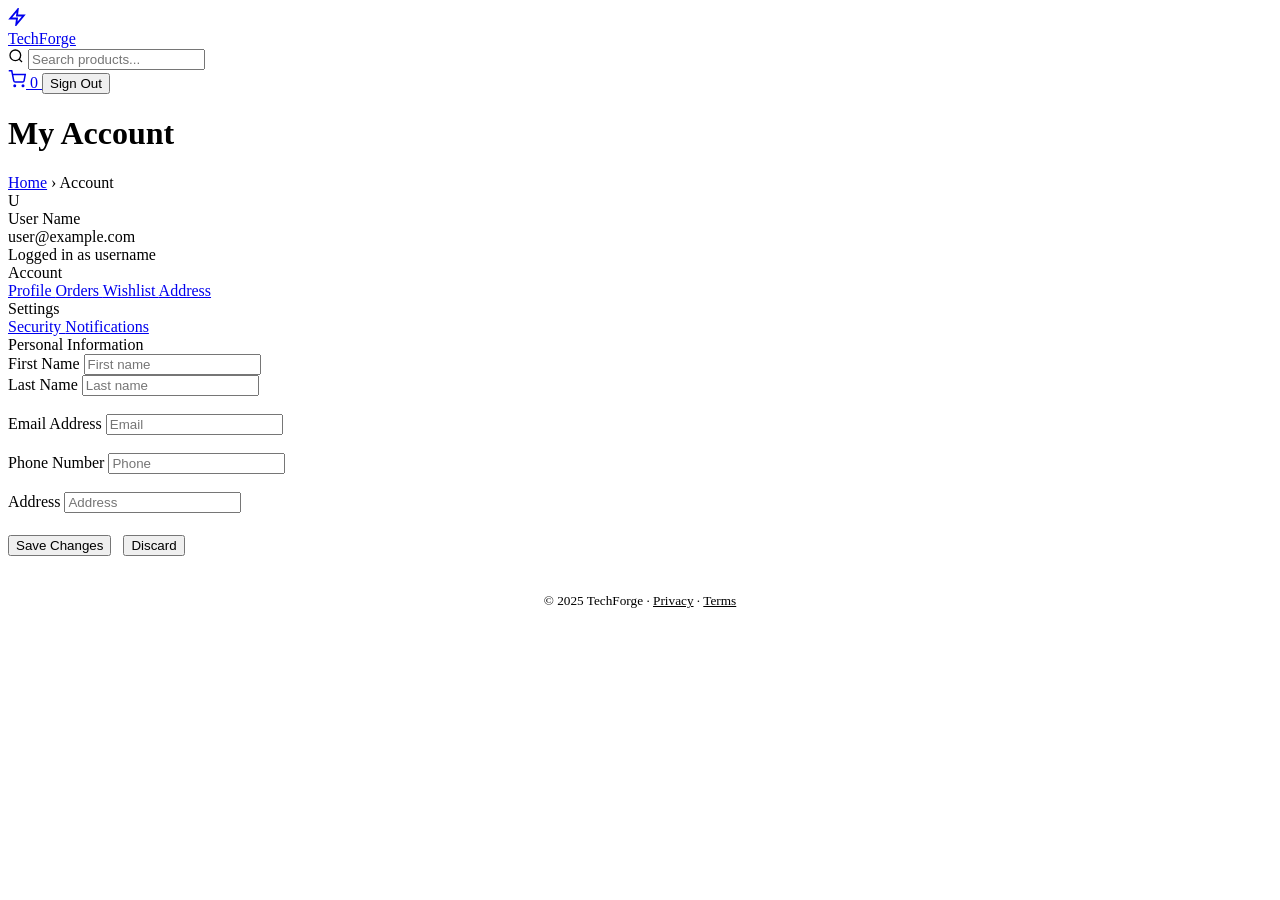
<file: src/main/resources/templates/account.html>
<!DOCTYPE html>
<html lang="en"
      xmlns:th="http://www.thymeleaf.org">
<head>
    <meta charset="UTF-8"/>
    <meta name="viewport" content="width=device-width, initial-scale=1.0"/>
    <title>My Account — TechForge</title>
    <link rel="stylesheet" th:href="@{/css/styles.css}"/>
</head>
<body>

<header>
    <nav class="navbar">
        <div class="navbar-inner">
            <a th:href="@{/}" href="/" class="nav-logo">
                <div class="nav-logo-mark">
                    <svg width="18" height="18" viewBox="0 0 24 24" fill="none"
                         stroke="currentColor" stroke-width="2.5">
                        <polygon points="13 2 3 14 12 14 11 22 21 10 12 10 13 2"/>
                    </svg>
                </div>
                <span class="nav-logo-text">Tech<span>Forge</span></span>
            </a>

            <div class="nav-search">
                <svg class="nav-search-icon" width="16" height="16" viewBox="0 0 24 24" fill="none"
                     stroke="currentColor" stroke-width="2">
                    <circle cx="11" cy="11" r="8"/>
                    <line x1="21" y1="21" x2="16.65" y2="16.65"/>
                </svg>
                <input type="search" placeholder="Search products..."/>
            </div>

            <div class="nav-actions">
                <a th:href="@{/cart}" href="/cart" class="nav-action-btn" title="Cart">
                    <svg width="18" height="18" viewBox="0 0 24 24" fill="none"
                         stroke="currentColor" stroke-width="2">
                        <circle cx="9" cy="21" r="1"/>
                        <circle cx="20" cy="21" r="1"/>
                        <path d="M1 1h4l2.68 13.39a2 2 0 0 0 2 1.61h9.72a2 2 0 0 0 2-1.61L23 6H6"/>
                    </svg>
                    <span class="badge" th:text="${cartCount} ?: 0">0</span>
                </a>

                <form th:action="@{/logout}" action="/logout" method="post" style="display:inline;">
                    <input type="hidden" th:if="${_csrf != null}"
                           th:name="${_csrf.parameterName}"
                           th:value="${_csrf.token}"/>
                    <button type="submit" class="btn btn-ghost btn-sm">Sign Out</button>
                </form>
            </div>
        </div>
    </nav>
</header>

<main class="account-page">
    <div class="container">
        <h1 class="page-title">My Account</h1>

        <nav class="page-breadcrumb">
            <a th:href="@{/}" href="/">Home</a>
            <span>›</span>
            <span>Account</span>
        </nav>

        <div class="account-layout">

            <aside class="account-sidebar">
                <div class="account-profile-card">

                    <div class="account-avatar">
                        <span th:text="${user.firstName != null and !#strings.isEmpty(user.firstName)
                                ? #strings.substring(user.firstName, 0, 1)
                                : #strings.substring(user.username, 0, 1)}">
                            U
                        </span>
                    </div>

                    <div class="account-name"
                         th:text="${user.firstName + ' ' + user.lastName}">
                        User Name
                    </div>

                    <div class="account-email"
                         th:text="${user.email}">
                        user@example.com
                    </div>

                    <div class="account-member-since">
                        Logged in as
                        <span th:text="${user.username}">username</span>
                    </div>

                </div>

                <nav class="account-nav">
                    <div class="account-nav-section">Account</div>

                    <a href="#profile" class="account-nav-item active" onclick="showSection('profile',this)">
                        Profile
                    </a>

                    <a href="#orders" class="account-nav-item" onclick="showSection('orders',this)">
                        Orders
                    </a>

                    <a href="#wishlist" class="account-nav-item" onclick="showSection('wishlist',this)">
                        Wishlist
                    </a>

                    <a href="#addresses" class="account-nav-item" onclick="showSection('addresses',this)">
                        Address
                    </a>

                    <div class="account-nav-section">Settings</div>

                    <a href="#security" class="account-nav-item" onclick="showSection('security',this)">
                        Security
                    </a>

                    <a href="#notifications" class="account-nav-item" onclick="showSection('notifications',this)">
                        Notifications
                    </a>
                </nav>
            </aside>

            <div class="account-panel">

                <div class="account-section" id="section-profile">
                    <div class="account-section-header">
                        <div class="account-section-title">Personal Information</div>
                    </div>

                    <div class="account-section-body">
                        <form th:action="@{/account/profile}" action="/account/profile" method="post"
                              style="display:flex;flex-direction:column;gap:18px;">

                            <input type="hidden" th:if="${_csrf != null}"
                                   th:name="${_csrf.parameterName}"
                                   th:value="${_csrf.token}"/>

                            <div class="form-row">
                                <div class="form-group">
                                    <label class="form-label">First Name</label>
                                    <input name="firstName"
                                           type="text"
                                           class="form-input"
                                           th:value="${user.firstName}"
                                           placeholder="First name"/>
                                </div>

                                <div class="form-group">
                                    <label class="form-label">Last Name</label>
                                    <input name="lastName"
                                           type="text"
                                           class="form-input"
                                           th:value="${user.lastName}"
                                           placeholder="Last name"/>
                                </div>
                            </div>

                            <div class="form-group">
                                <label class="form-label">Email Address</label>
                                <input name="email"
                                       type="email"
                                       class="form-input"
                                       th:value="${user.email}"
                                       placeholder="Email"/>
                            </div>

                            <div class="form-group">
                                <label class="form-label">Phone Number</label>
                                <input name="phoneNumber"
                                       type="tel"
                                       class="form-input"
                                       th:value="${user.phoneNumber}"
                                       placeholder="Phone"/>
                            </div>

                            <div class="form-group">
                                <label class="form-label">Address</label>
                                <input name="address"
                                       type="text"
                                       class="form-input"
                                       th:value="${user.address}"
                                       placeholder="Address"/>
                            </div>

                            <div style="display:flex;gap:12px;padding-top:4px;">
                                <button type="submit" class="btn btn-primary">Save Changes</button>
                                <button type="reset" class="btn btn-ghost">Discard</button>
                            </div>
                        </form>
                    </div>
                </div>

                <div class="account-section" id="section-orders" style="display:none;">
                    <div class="account-section-header">
                        <div class="account-section-title">Order History</div>
                    </div>

                    <div class="account-section-body">
                        <div th:if="${userOrders == null or #lists.isEmpty(userOrders)}" class="cart-empty">
                            <h2 class="cart-empty-title">No orders yet</h2>
                            <p class="cart-empty-sub">Your orders will appear here.</p>
                            <a th:href="@{/products}" href="/products" class="btn btn-primary">Browse Products</a>
                        </div>

                        <div th:if="${userOrders != null}"
                             th:each="order : ${userOrders}"
                             class="order-row"
                             th:onclick="|window.location='@{/account/orders/{id}(id=${order.id})}'|">

                            <div class="order-row-info">
                                <div class="order-row-id"
                                     th:text="'Order #' + ${order.id}">
                                    Order #1
                                </div>

                                <div class="order-row-name"
                                     th:text="${order.status}">
                                    Pending
                                </div>

                                <div class="order-row-date"
                                     th:text="${order.createdAt}">
                                    Date
                                </div>
                            </div>

                            <div class="order-row-right">
                                <div class="order-row-total"
                                     th:text="'$' + ${order.total}">
                                    $0.00
                                </div>
                                <div class="order-row-action">View order →</div>
                            </div>
                        </div>
                    </div>
                </div>

                <div class="account-section" id="section-wishlist" style="display:none;">
                    <div class="account-section-header">
                        <div class="account-section-title">Saved Items</div>
                    </div>

                    <div class="account-section-body">
                        <div th:if="${wishlistItems == null or #lists.isEmpty(wishlistItems)}" class="cart-empty">
                            <h2 class="cart-empty-title">Wishlist is empty</h2>
                            <p class="cart-empty-sub">Saved products will appear here.</p>
                        </div>

                        <div class="wishlist-grid" th:if="${wishlistItems != null}">
                            <div th:each="item : ${wishlistItems}" class="wishlist-item">
                                <div class="wishlist-img">
                                    <img th:src="${item.product.imageUrl}" alt="Product"/>
                                </div>

                                <div class="wishlist-info">
                                    <div class="wishlist-name"
                                         th:text="${item.product.name}">
                                        Product
                                    </div>

                                    <div class="wishlist-price"
                                         th:text="'$' + ${item.product.price}">
                                        $0.00
                                    </div>

                                    <div class="wishlist-actions">
                                        <a th:href="@{/cart/add(productId=${item.product.id})}"
                                           class="btn btn-primary btn-sm">
                                            Add
                                        </a>
                                    </div>
                                </div>
                            </div>
                        </div>
                    </div>
                </div>

                <div class="account-section" id="section-addresses" style="display:none;">
                    <div class="account-section-header">
                        <div class="account-section-title">Saved Address</div>
                    </div>

                    <div class="account-section-body">
                        <div class="addresses-grid">

                            <div class="address-card">

                                <div class="address-name"
                                     th:text="${user.firstName + ' ' + user.lastName}">
                                    User Name
                                </div>

                                <div class="address-lines"
                                     th:text="${user.address != null and !#strings.isEmpty(user.address)
                                             ? user.address
                                             : 'No address provided'}">
                                    No address provided
                                </div>

                            </div>

                        </div>
                    </div>
                </div>

                <div class="account-section" id="section-security" style="display:none;">
                    <div class="account-section-header">
                        <div class="account-section-title">Security Settings</div>
                    </div>

                    <div class="account-section-body">
                        <form th:action="@{/account/password}" action="/account/password" method="post"
                              style="display:flex;flex-direction:column;gap:16px;">

                            <input type="hidden" th:if="${_csrf != null}"
                                   th:name="${_csrf.parameterName}"
                                   th:value="${_csrf.token}"/>

                            <div class="form-group">
                                <label class="form-label">Current Password</label>
                                <input type="password"
                                       name="currentPassword"
                                       class="form-input"
                                       placeholder="Enter current password"/>
                            </div>

                            <div class="form-group">
                                <label class="form-label">New Password</label>
                                <input type="password"
                                       name="newPassword"
                                       class="form-input"
                                       placeholder="New password"/>
                            </div>

                            <div class="form-group">
                                <label class="form-label">Confirm New Password</label>
                                <input type="password"
                                       name="confirmPassword"
                                       class="form-input"
                                       placeholder="Confirm password"/>
                            </div>

                            <button type="submit" class="btn btn-primary">Update Password</button>
                        </form>
                    </div>
                </div>

                <div class="account-section" id="section-notifications" style="display:none;">
                    <div class="account-section-header">
                        <div class="account-section-title">Notification Preferences</div>
                    </div>

                    <div class="account-section-body">
                        <form th:action="@{/account/notifications}" action="/account/notifications" method="post">

                            <input type="hidden" th:if="${_csrf != null}"
                                   th:name="${_csrf.parameterName}"
                                   th:value="${_csrf.token}"/>

                            <div class="notif-row">
                                <div>
                                    <div class="notif-label">Order updates</div>
                                    <div class="notif-desc">Confirmation, shipping, and delivery alerts.</div>
                                </div>
                                <label class="toggle">
                                    <input type="checkbox" name="orderUpdates"
                                           th:checked="${notificationSettings != null and notificationSettings.orderUpdates}"/>
                                    <span class="toggle-slider"></span>
                                </label>
                            </div>

                            <div class="notif-row">
                                <div>
                                    <div class="notif-label">Deals &amp; promotions</div>
                                    <div class="notif-desc">Flash sales and special offers.</div>
                                </div>
                                <label class="toggle">
                                    <input type="checkbox" name="promotions"
                                           th:checked="${notificationSettings != null and notificationSettings.promotions}"/>
                                    <span class="toggle-slider"></span>
                                </label>
                            </div>

                            <div style="margin-top:20px;">
                                <button type="submit" class="btn btn-primary">Save Preferences</button>
                            </div>
                        </form>
                    </div>
                </div>

            </div>
        </div>
    </div>
</main>

<footer style="background:var(--panel);border-top:1px solid var(--border);padding:24px;text-align:center;">
    <p style="font-size:0.83rem;color:var(--white-dim);">
        © 2025 TechForge ·
        <a th:href="@{/privacy}" href="/privacy" style="color:var(--cyan);">Privacy</a> ·
        <a th:href="@{/terms}" href="/terms" style="color:var(--cyan);">Terms</a>
    </p>
</footer>

<script>
    function showSection(sectionId, navItem) {
        document.querySelectorAll('.account-section').forEach(section => {
            section.style.display = 'none';
        });

        const section = document.getElementById('section-' + sectionId);
        if (section) {
            section.style.display = 'block';
        }

        document.querySelectorAll('.account-nav-item').forEach(item => {
            item.classList.remove('active');
        });

        if (navItem) {
            navItem.classList.add('active');
        }
    }

    function loadFromHash() {
        const hash = window.location.hash.replace('#', '') || 'profile';
        const navLink = document.querySelector('.account-nav-item[href="#' + hash + '"]');
        showSection(hash, navLink);
    }

    window.addEventListener('load', loadFromHash);
    window.addEventListener('hashchange', loadFromHash);
</script>

</body>
</html>
</file>
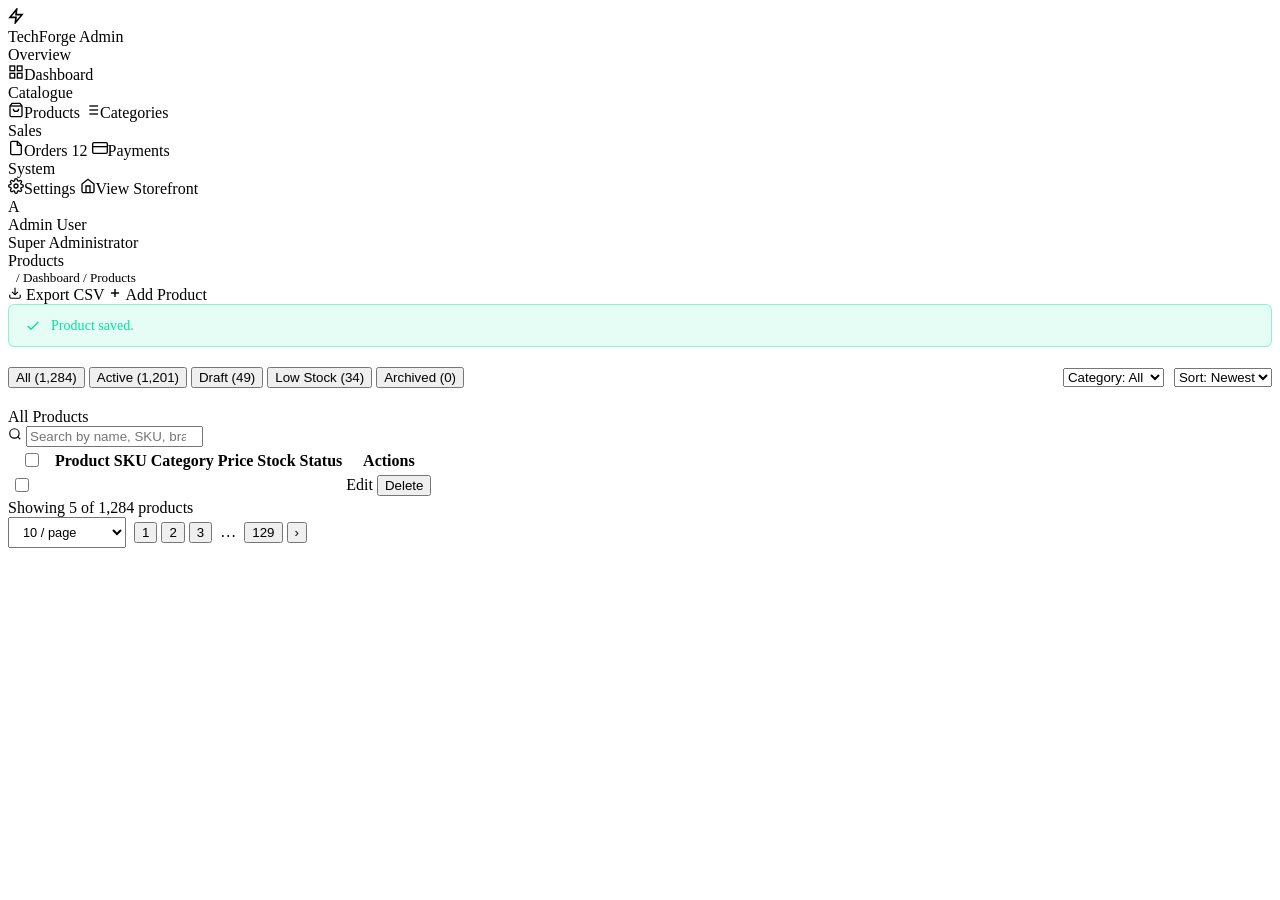
<file: src/main/resources/templates/admin-products.html>
<!DOCTYPE html>
<html lang="en" xmlns:th="http://www.thymeleaf.org">
<head>
    <meta charset="UTF-8"/>
    <meta name="viewport" content="width=device-width, initial-scale=1.0"/>
    <title>Products — TechForge Admin</title>
    <link rel="stylesheet" th:href="@{/css/styles.css}"/>
</head>
<body>

<div class="admin-layout">

    <!-- ══════════ SIDEBAR (shared fragment — replace with th:replace) ══════════ -->
    <aside class="admin-sidebar" id="sidebar">
        <div class="sidebar-brand">
            <div class="nav-logo-mark">
                <svg width="16" height="16" viewBox="0 0 24 24" fill="none"
                     stroke="currentColor" stroke-width="2.5">
                    <polygon points="13 2 3 14 12 14 11 22 21 10 12 10 13 2"/>
                </svg>
            </div>
            <span class="sidebar-brand-text">Tech<span>Forge</span></span>
            <span class="sidebar-admin-badge">Admin</span>
        </div>
        <nav class="sidebar-nav">
            <div class="sidebar-section-label">Overview</div>
            <a th:href="@{/admin/dashboard}" class="sidebar-nav-item">
                <svg width="16" height="16" viewBox="0 0 24 24" fill="none" stroke="currentColor" stroke-width="2">
                    <rect x="3" y="3" width="7" height="7"/><rect x="14" y="3" width="7" height="7"/>
                    <rect x="14" y="14" width="7" height="7"/><rect x="3" y="14" width="7" height="7"/>
                </svg>Dashboard
            </a>
            <div class="sidebar-section-label">Catalogue</div>
            <a th:href="@{/admin/products}" class="sidebar-nav-item active">
                <svg width="16" height="16" viewBox="0 0 24 24" fill="none" stroke="currentColor" stroke-width="2">
                    <path d="M6 2L3 6v14a2 2 0 0 0 2 2h14a2 2 0 0 0 2-2V6l-3-4z"/>
                    <line x1="3" y1="6" x2="21" y2="6"/>
                    <path d="M16 10a4 4 0 0 1-8 0"/>
                </svg>Products
            </a>
            <a th:href="@{/admin/categories}" class="sidebar-nav-item">
                <svg width="16" height="16" viewBox="0 0 24 24" fill="none" stroke="currentColor" stroke-width="2">
                    <line x1="8" y1="6" x2="21" y2="6"/><line x1="8" y1="12" x2="21" y2="12"/>
                    <line x1="8" y1="18" x2="21" y2="18"/>
                </svg>Categories
            </a>
            <div class="sidebar-section-label">Sales</div>
            <a th:href="@{/admin/orders}" class="sidebar-nav-item">
                <svg width="16" height="16" viewBox="0 0 24 24" fill="none" stroke="currentColor" stroke-width="2">
                    <path d="M14 2H6a2 2 0 0 0-2 2v16a2 2 0 0 0 2 2h12a2 2 0 0 0 2-2V8z"/>
                    <polyline points="14 2 14 8 20 8"/>
                </svg>Orders
                <span class="sidebar-nav-badge">12</span>
            </a>
            <a th:href="@{/admin/payments}" class="sidebar-nav-item">
                <svg width="16" height="16" viewBox="0 0 24 24" fill="none" stroke="currentColor" stroke-width="2">
                    <rect x="1" y="4" width="22" height="16" rx="2" ry="2"/>
                    <line x1="1" y1="10" x2="23" y2="10"/>
                </svg>Payments
            </a>
            <div class="sidebar-section-label">System</div>
            <a th:href="@{/admin/settings}" class="sidebar-nav-item">
                <svg width="16" height="16" viewBox="0 0 24 24" fill="none" stroke="currentColor" stroke-width="2">
                    <circle cx="12" cy="12" r="3"/>
                    <path d="M19.4 15a1.65 1.65 0 0 0 .33 1.82l.06.06a2 2 0 1 1-2.83 2.83l-.06-.06a1.65 1.65 0 0 0-1.82-.33 1.65 1.65 0 0 0-1 1.51V21a2 2 0 0 1-4 0v-.09A1.65 1.65 0 0 0 9 19.4a1.65 1.65 0 0 0-1.82.33l-.06.06a2 2 0 1 1-2.83-2.83l.06-.06A1.65 1.65 0 0 0 4.68 15a1.65 1.65 0 0 0-1.51-1H3a2 2 0 0 1 0-4h.09A1.65 1.65 0 0 0 4.6 9a1.65 1.65 0 0 0-.33-1.82l-.06-.06a2 2 0 1 1 2.83-2.83l.06.06A1.65 1.65 0 0 0 9 4.68a1.65 1.65 0 0 0 1-1.51V3a2 2 0 0 1 4 0v.09a1.65 1.65 0 0 0 1 1.51 1.65 1.65 0 0 0 1.82-.33l.06-.06a2 2 0 1 1 2.83 2.83l-.06.06A1.65 1.65 0 0 0 19.4 9a1.65 1.65 0 0 0 1.51 1H21a2 2 0 0 1 0 4h-.09a1.65 1.65 0 0 0-1.51 1z"/>
                </svg>Settings
            </a>
            <a th:href="@{/}" class="sidebar-nav-item">
                <svg width="16" height="16" viewBox="0 0 24 24" fill="none" stroke="currentColor" stroke-width="2">
                    <path d="M3 9l9-7 9 7v11a2 2 0 0 1-2 2H5a2 2 0 0 1-2-2z"/>
                    <polyline points="9 22 9 12 15 12 15 22"/>
                </svg>View Storefront
            </a>
        </nav>
        <div class="sidebar-footer">
            <div class="sidebar-user">
                <div class="sidebar-user-avatar">A</div>
                <div>
                    <div class="sidebar-user-name">Admin User</div>
                    <div class="sidebar-user-role">Super Administrator</div>
                </div>
            </div>
        </div>
    </aside>

    <!-- ══════════ MAIN ══════════ -->
    <div class="admin-main">
        <div class="admin-topbar">
            <span class="admin-topbar-title">Products</span>
            <nav style="font-size:0.82rem;color:var(--white-dim);margin-left:8px;">
                / <a th:href="@{/admin/dashboard}" style="color:var(--cyan);">Dashboard</a> / Products
            </nav>
            <div class="admin-topbar-actions">
                <a th:href="@{/admin/products/export}" class="btn btn-ghost btn-sm">
                    <svg width="14" height="14" viewBox="0 0 24 24" fill="none"
                         stroke="currentColor" stroke-width="2">
                        <path d="M21 15v4a2 2 0 0 1-2 2H5a2 2 0 0 1-2-2v-4"/>
                        <polyline points="7 10 12 15 17 10"/>
                        <line x1="12" y1="15" x2="12" y2="3"/>
                    </svg>
                    Export CSV
                </a>
                <a th:href="@{/admin/products/new}" class="btn btn-primary btn-sm">
                    <svg width="14" height="14" viewBox="0 0 24 24" fill="none"
                         stroke="currentColor" stroke-width="2.5">
                        <line x1="12" y1="5" x2="12" y2="19"/>
                        <line x1="5" y1="12" x2="19" y2="12"/>
                    </svg>
                    Add Product
                </a>
            </div>
        </div>

        <div class="admin-content">

            <!-- Flash messages -->
            <div th:if="${successMessage}"
                 style="background:rgba(0,229,160,0.1);border:1px solid rgba(0,229,160,0.4);
                  border-radius:6px;padding:12px 16px;font-size:0.88rem;color:#00e5a0;
                  margin-bottom:20px;display:flex;align-items:center;gap:10px;">
                <svg width="16" height="16" viewBox="0 0 24 24" fill="none"
                     stroke="currentColor" stroke-width="2">
                    <polyline points="20 6 9 17 4 12"/>
                </svg>
                <span th:text="${successMessage}">Product saved.</span>
            </div>

            <!-- Filters bar -->
            <div style="display:flex;gap:12px;flex-wrap:wrap;margin-bottom:20px;align-items:center;">
                <div class="filter-chips">
                    <button class="filter-chip active"
                            onclick="filterProducts(this,'all')">All (1,284)</button>
                    <button class="filter-chip"
                            onclick="filterProducts(this,'active')">Active (1,201)</button>
                    <button class="filter-chip"
                            onclick="filterProducts(this,'draft')">Draft (49)</button>
                    <button class="filter-chip"
                            onclick="filterProducts(this,'low')">Low Stock (34)</button>
                    <button class="filter-chip"
                            onclick="filterProducts(this,'archived')">Archived (0)</button>
                </div>
                <div style="margin-left:auto;display:flex;gap:10px;">
                    <select class="sort-select" style="font-size:0.83rem;">
                        <option>Category: All</option>
                        <option>Laptops</option>
                        <option>Smartphones</option>
                        <option>Audio</option>
                        <option>Gaming</option>
                        <option>Accessories</option>
                    </select>
                    <select class="sort-select" style="font-size:0.83rem;">
                        <option>Sort: Newest</option>
                        <option>Name A–Z</option>
                        <option>Price ↑</option>
                        <option>Price ↓</option>
                        <option>Stock ↑</option>
                    </select>
                </div>
            </div>

            <!-- Products table -->
            <div class="data-card">
                <div class="data-card-header">
                    <span class="data-card-title">All Products</span>
                    <div class="data-search">
                        <svg class="data-search-icon" width="14" height="14" viewBox="0 0 24 24"
                             fill="none" stroke="currentColor" stroke-width="2">
                            <circle cx="11" cy="11" r="8"/><line x1="21" y1="21" x2="16.65" y2="16.65"/>
                        </svg>
                        <input type="search" placeholder="Search by name, SKU, brand..."
                               id="productSearch" oninput="searchProducts(this.value)"/>
                    </div>
                    <!-- Bulk actions (shown when rows selected) -->
                    <div id="bulkActions" style="display:none;gap:8px;">
            <span id="selectedCount" style="font-size:0.83rem;color:var(--white-dim);">
              0 selected
            </span>
                        <button class="btn btn-ghost btn-sm">Set Active</button>
                        <button class="btn btn-ghost btn-sm">Set Draft</button>
                        <button class="btn btn-danger btn-sm">Delete</button>
                    </div>
                </div>

                <div style="overflow-x:auto;">
                    <table class="data-table" id="productsTable">
                        <thead>
                        <tr>
                            <th style="width:40px;">
                                <input type="checkbox" id="selectAll"
                                       style="accent-color:var(--cyan);width:14px;height:14px;"
                                       onchange="toggleSelectAll(this)"/>
                            </th>
                            <th>Product</th>
                            <th>SKU</th>
                            <th>Category</th>
                            <th>Price</th>
                            <th>Stock</th>
                            <th>Status</th>
                            <th>Actions</th>
                        </tr>
                        </thead>
                        <tbody>

                        <tr th:each="product : ${products}">

                            <td>
                                <input type="checkbox"
                                       class="row-check"
                                       th:value="${product.id}"
                                       style="accent-color:var(--cyan);width:14px;height:14px;"
                                       onchange="updateBulkBar()"/>
                            </td>

                            <td>
                                <div class="product-info">

                                    <div class="product-thumb">

                                        <img th:if="${product.imageUrl != null and !product.imageUrl.isEmpty()}"
                                             th:src="${product.imageUrl.get(0)}"
                                             th:alt="${product.name}"/>

                                    </div>

                                    <div>

                                        <div class="product-title"
                                             th:text="${product.name}">
                                        </div>

                                        <div class="product-sku"
                                             th:text="${product.description}">
                                        </div>

                                    </div>

                                </div>
                            </td>

                            <td style="color:var(--white-dim);font-size:0.8rem;"
                                th:text="${product.id}">
                            </td>

                            <td>
        <span class="tag"
              th:text="${product.category}">
        </span>
                            </td>

                            <td style="font-weight:600;"
                                th:text="'$' + ${product.price}">
                            </td>

                            <td>

        <span th:class="${product.quantity < 10}
               ? 'status status-pending'
               : 'status status-active'"

              th:text="${product.quantity} + ' units'">
        </span>

                            </td>

                            <td>

        <span th:class="${product.quantity == 0}
               ? 'status status-draft'
               : 'status status-active'"

              th:text="${product.quantity == 0}
               ? 'Out of stock'
               : 'Active'">
        </span>

                            </td>

                            <td>

                                <div class="table-actions">

                                    <a th:href="@{/admin/products/{id}/edit(id=${product.id})}"
                                       class="btn btn-ghost btn-sm">

                                        Edit

                                    </a>

                                    <button type="button"
                                            class="btn btn-danger btn-sm"
                                            th:attr="data-id=${product.id}, data-name=${product.name}"
                                            onclick="confirmDelete(this.dataset.id, this.dataset.name)">
                                        Delete
                                    </button>

                                </div>

                            </td>

                        </tr>

                        </tbody>
                    </table>
                </div>

                <div class="table-pagination">
                    <span class="table-pagination-info">Showing 5 of 1,284 products</span>
                    <div style="display:flex;align-items:center;gap:8px;">
                        <select class="sort-select" style="font-size:0.8rem;padding:6px 32px 6px 10px;">
                            <option>10 / page</option>
                            <option>25 / page</option>
                            <option>50 / page</option>
                        </select>
                        <div class="table-pagination-pages">
                            <button class="page-btn active">1</button>
                            <button class="page-btn">2</button>
                            <button class="page-btn">3</button>
                            <span style="color:var(--white-dim);padding:0 4px;">…</span>
                            <button class="page-btn">129</button>
                            <button class="page-btn">›</button>
                        </div>
                    </div>
                </div>
            </div>

        </div><!-- /.admin-content -->
    </div><!-- /.admin-main -->
</div><!-- /.admin-layout -->

<!-- Delete confirm modal -->
<div id="deleteModal" style="display:none;position:fixed;inset:0;background:rgba(0,0,0,0.7);
     z-index:999;align-items:center;justify-content:center;">
    <div style="background:var(--panel);border:1px solid var(--border);border-radius:12px;
              padding:32px;max-width:400px;width:90%;text-align:center;">
        <div style="width:52px;height:52px;background:rgba(255,68,102,0.1);border-radius:50%;
                display:flex;align-items:center;justify-content:center;margin:0 auto 16px;
                color:var(--red);font-size:1.4rem;">⚠</div>
        <h3 style="font-family:var(--font-display);font-size:1.2rem;font-weight:700;margin-bottom:8px;">
            Delete Product?
        </h3>
        <p id="deleteModalMsg" style="color:var(--white-dim);font-size:0.9rem;margin-bottom:24px;">
            This action cannot be undone.
        </p>
        <div style="display:flex;gap:12px;justify-content:center;">
            <button class="btn btn-ghost" onclick="closeDeleteModal()">Cancel</button>
            <form id="deleteForm" method="post">
                <input type="hidden" th:name="${_csrf.parameterName}" th:value="${_csrf.token}"/>
                <button type="submit" class="btn btn-danger">Yes, Delete</button>
            </form>
        </div>
    </div>
</div>

<script>
    // Select all checkbox
    function toggleSelectAll(master) {
        document.querySelectorAll('.row-check').forEach(cb => cb.checked = master.checked);
        updateBulkBar();
    }
    function updateBulkBar() {
        const checked = document.querySelectorAll('.row-check:checked').length;
        const bar = document.getElementById('bulkActions');
        bar.style.display = checked > 0 ? 'flex' : 'none';
        document.getElementById('selectedCount').textContent = checked + ' selected';
    }

    // Filter chips
    function filterProducts(btn, filter) {
        document.querySelectorAll('.filter-chip').forEach(c => c.classList.remove('active'));
        btn.classList.add('active');
        // TODO: navigate to /admin/products?status=filter or AJAX filter
    }

    // Search
    function searchProducts(query) {
        const rows = document.querySelectorAll('#productsTable tbody tr');
        rows.forEach(row => {
            const text = row.textContent.toLowerCase();
            row.style.display = text.includes(query.toLowerCase()) ? '' : 'none';
        });
    }

    // Delete modal
    function confirmDelete(id, name) {
        document.getElementById('deleteModalMsg').textContent =
            'Are you sure you want to delete "' + name + '"? This cannot be undone.';
        document.getElementById('deleteForm').action = '/admin/products/' + id + '/delete';
        const modal = document.getElementById('deleteModal');
        modal.style.display = 'flex';
    }
    function closeDeleteModal() {
        document.getElementById('deleteModal').style.display = 'none';
    }
    // Close on backdrop click
    document.getElementById('deleteModal').addEventListener('click', function(e) {
        if (e.target === this) closeDeleteModal();
    });
</script>
</body>
</html>
</file>
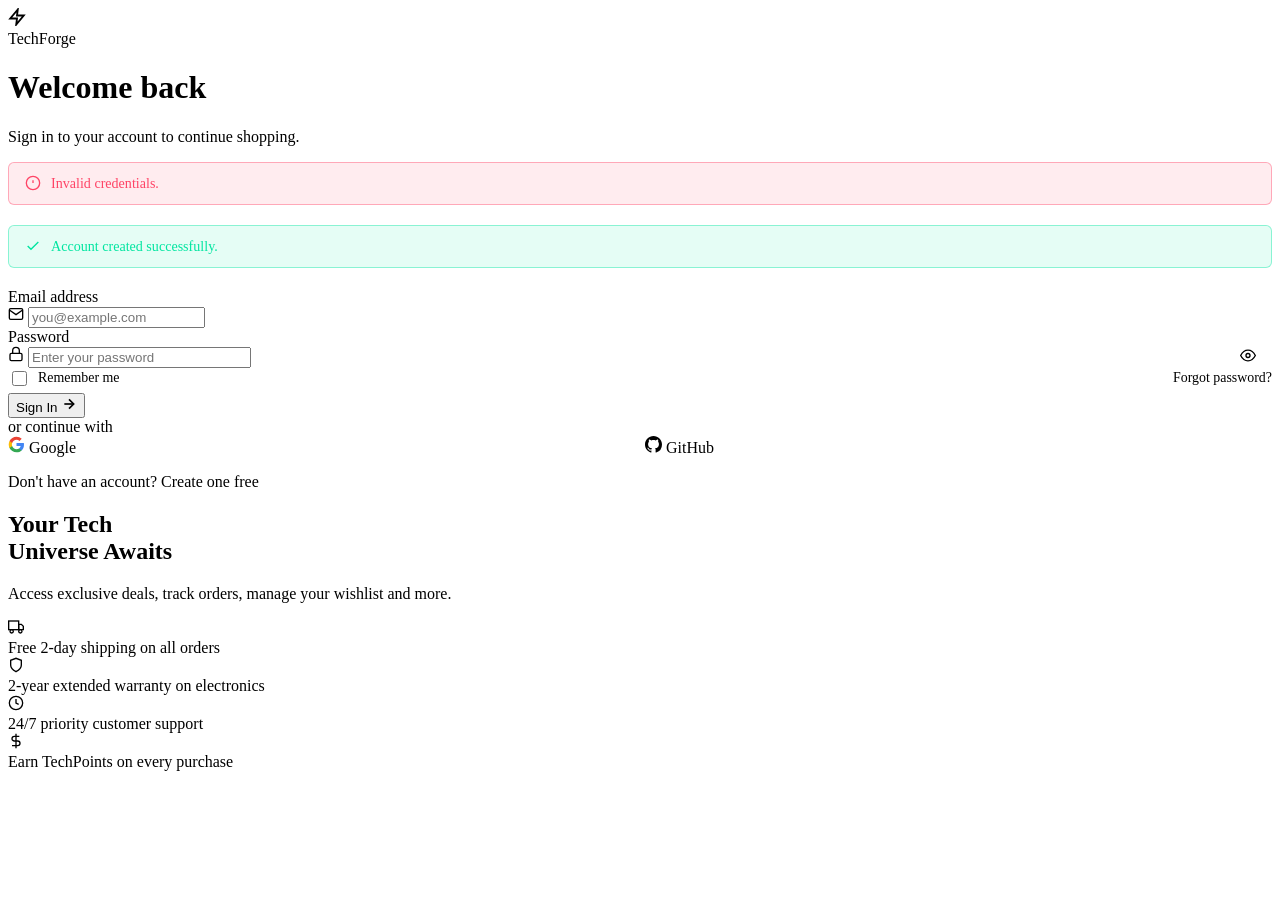
<file: src/main/resources/templates/login.html>
<!DOCTYPE html>
<html lang="en" xmlns:th="http://www.thymeleaf.org">
<head>
    <meta charset="UTF-8"/>
    <meta name="viewport" content="width=device-width, initial-scale=1.0"/>
    <title>Sign In — TechForge</title>
    <link rel="stylesheet" th:href="@{/css/styles.css}"/>
</head>
<body>

<div class="auth-page">

    <!-- ── Left: Form panel ── -->
    <div class="auth-panel auth-panel-main">
        <a th:href="@{/}" class="auth-brand">
            <div class="nav-logo-mark">
                <svg width="18" height="18" viewBox="0 0 24 24" fill="none"
                     stroke="currentColor" stroke-width="2.5">
                    <polygon points="13 2 3 14 12 14 11 22 21 10 12 10 13 2"/>
                </svg>
            </div>
            <span class="nav-logo-text">Tech<span>Forge</span></span>
        </a>

        <div class="auth-card">
            <h1 class="auth-title">Welcome back</h1>
            <p class="auth-subtitle">Sign in to your account to continue shopping.</p>

            <!-- Global error message -->
            <div th:if="${errorMessage}"
                 style="background:rgba(255,68,102,0.1);border:1px solid rgba(255,68,102,0.4);
                  border-radius:6px;padding:12px 16px;font-size:0.88rem;
                  color:#ff4466;margin-bottom:20px;display:flex;align-items:center;gap:10px;">
                <svg width="16" height="16" viewBox="0 0 24 24" fill="none"
                     stroke="currentColor" stroke-width="2">
                    <circle cx="12" cy="12" r="10"/>
                    <line x1="12" y1="8" x2="12" y2="12"/>
                    <line x1="12" y1="16" x2="12.01" y2="16"/>
                </svg>
                <span th:text="${errorMessage}">Invalid credentials.</span>
            </div>

            <!-- Success message (e.g. after registration) -->
            <div th:if="${successMessage}"
                 style="background:rgba(0,229,160,0.1);border:1px solid rgba(0,229,160,0.4);
                  border-radius:6px;padding:12px 16px;font-size:0.88rem;
                  color:#00e5a0;margin-bottom:20px;display:flex;align-items:center;gap:10px;">
                <svg width="16" height="16" viewBox="0 0 24 24" fill="none"
                     stroke="currentColor" stroke-width="2">
                    <polyline points="20 6 9 17 4 12"/>
                </svg>
                <span th:text="${successMessage}">Account created successfully.</span>
            </div>

            <form th:action="@{/login}" method="post" class="auth-form" novalidate>
                <!-- CSRF token (Spring Security) -->
<!--                <input type="hidden" th:name="${_csrf.parameterName}" th:value="${_csrf.token}"/>-->

                <!-- Email -->
                <div class="form-group">
                    <label for="email" class="form-label">Email address</label>
                    <div class="input-group">
                        <svg class="input-icon" width="16" height="16" viewBox="0 0 24 24" fill="none"
                             stroke="currentColor" stroke-width="2">
                            <path d="M4 4h16c1.1 0 2 .9 2 2v12c0 1.1-.9 2-2 2H4c-1.1 0-2-.9-2-2V6c0-1.1.9-2 2-2z"/>
                            <polyline points="22,6 12,13 2,6"/>
                        </svg>
                        <input id="email" name="username" type="email" class="form-input"
                               th:value="${loginForm?.username}"
                               placeholder="you@example.com"
                               autocomplete="email" required/>
                    </div>
                    <span th:if="${#fields.hasErrors('loginForm.username')}"
                          class="form-error" th:errors="${loginForm.username}"></span>
                </div>

                <!-- Password -->
                <div class="form-group">
                    <label for="password" class="form-label">Password</label>
                    <div class="input-group" style="position:relative;">
                        <svg class="input-icon" width="16" height="16" viewBox="0 0 24 24" fill="none"
                             stroke="currentColor" stroke-width="2">
                            <rect x="3" y="11" width="18" height="11" rx="2" ry="2"/>
                            <path d="M7 11V7a5 5 0 0 1 10 0v4"/>
                        </svg>
                        <input id="password" name="password" type="password" class="form-input"
                               placeholder="Enter your password"
                               autocomplete="current-password" required
                               style="padding-right:48px;"/>
                        <button type="button" id="togglePwd"
                                style="position:absolute;right:12px;top:50%;transform:translateY(-50%);
                           background:none;border:none;color:var(--white-dim);cursor:pointer;
                           padding:4px;transition:var(--transition);"
                                aria-label="Show password">
                            <svg width="16" height="16" viewBox="0 0 24 24" fill="none"
                                 stroke="currentColor" stroke-width="2">
                                <path d="M1 12s4-8 11-8 11 8 11 8-4 8-11 8-11-8-11-8z"/>
                                <circle cx="12" cy="12" r="3"/>
                            </svg>
                        </button>
                    </div>
                </div>

                <!-- Remember me + Forgot -->
                <div style="display:flex;align-items:center;justify-content:space-between;font-size:0.87rem;">
                    <label style="display:flex;align-items:center;gap:8px;cursor:pointer;color:var(--white-dim);">
                        <input type="checkbox" name="remember-me"
                               style="accent-color:var(--cyan);width:15px;height:15px;"/>
                        Remember me
                    </label>
                    <a th:href="@{/forgot-password}"
                       style="color:var(--cyan);font-weight:500;transition:var(--transition);">
                        Forgot password?
                    </a>
                </div>

                <!-- Submit -->
                <button type="submit" class="btn btn-primary btn-full" style="margin-top:4px;">
                    Sign In
                    <svg width="16" height="16" viewBox="0 0 24 24" fill="none"
                         stroke="currentColor" stroke-width="2.5">
                        <line x1="5" y1="12" x2="19" y2="12"/>
                        <polyline points="12 5 19 12 12 19"/>
                    </svg>
                </button>

                <div class="auth-divider">or continue with</div>

                <!-- OAuth buttons -->
                <div style="display:grid;grid-template-columns:1fr 1fr;gap:10px;">
                    <a th:href="@{/oauth2/authorization/google}" class="btn btn-ghost"
                       style="justify-content:center;">
                        <svg width="17" height="17" viewBox="0 0 24 24">
                            <path fill="#4285F4" d="M22.56 12.25c0-.78-.07-1.53-.2-2.25H12v4.26h5.92c-.26 1.37-1.04 2.53-2.21 3.31v2.77h3.57c2.08-1.92 3.28-4.74 3.28-8.09z"/>
                            <path fill="#34A853" d="M12 23c2.97 0 5.46-.98 7.28-2.66l-3.57-2.77c-.98.66-2.23 1.06-3.71 1.06-2.86 0-5.29-1.93-6.16-4.53H2.18v2.84C3.99 20.53 7.7 23 12 23z"/>
                            <path fill="#FBBC05" d="M5.84 14.09c-.22-.66-.35-1.36-.35-2.09s.13-1.43.35-2.09V7.07H2.18C1.43 8.55 1 10.22 1 12s.43 3.45 1.18 4.93l2.85-2.22.81-.62z"/>
                            <path fill="#EA4335" d="M12 5.38c1.62 0 3.06.56 4.21 1.64l3.15-3.15C17.45 2.09 14.97 1 12 1 7.7 1 3.99 3.47 2.18 7.07l3.66 2.84c.87-2.6 3.3-4.53 6.16-4.53z"/>
                        </svg>
                        Google
                    </a>
                    <a th:href="@{/oauth2/authorization/github}" class="btn btn-ghost"
                       style="justify-content:center;">
                        <svg width="17" height="17" viewBox="0 0 24 24" fill="currentColor">
                            <path d="M12 0C5.37 0 0 5.37 0 12c0 5.31 3.435 9.795 8.205 11.385.6.105.825-.255.825-.57 0-.285-.015-1.23-.015-2.235-3.015.555-3.795-.735-4.035-1.41-.135-.345-.72-1.41-1.23-1.695-.42-.225-1.02-.78-.015-.795.945-.015 1.62.87 1.845 1.23 1.08 1.815 2.805 1.305 3.495.99.105-.78.42-1.305.765-1.605-2.67-.3-5.46-1.335-5.46-5.925 0-1.305.465-2.385 1.23-3.225-.12-.3-.54-1.53.12-3.18 0 0 1.005-.315 3.3 1.23.96-.27 1.98-.405 3-.405s2.04.135 3 .405c2.295-1.56 3.3-1.23 3.3-1.23.66 1.65.24 2.88.12 3.18.765.84 1.23 1.905 1.23 3.225 0 4.605-2.805 5.625-5.475 5.925.435.375.81 1.095.81 2.22 0 1.605-.015 2.895-.015 3.3 0 .315.225.69.825.57A12.02 12.02 0 0 0 24 12c0-6.63-5.37-12-12-12z"/>
                        </svg>
                        GitHub
                    </a>
                </div>
            </form>

            <p class="auth-footer">
                Don't have an account?
                <a th:href="@{/register}">Create one free</a>
            </p>
        </div>
    </div>

    <!-- ── Right: Visual panel ── -->
    <div class="auth-panel auth-panel-visual">
        <h2 class="auth-visual-title">Your Tech<br/><span style="color:var(--cyan);">Universe Awaits</span></h2>
        <p class="auth-visual-sub">
            Access exclusive deals, track orders, manage your wishlist and more.
        </p>
        <div class="auth-visual-features">
            <div class="auth-visual-feat">
                <div class="auth-feat-icon">
                    <svg width="16" height="16" viewBox="0 0 24 24" fill="none"
                         stroke="currentColor" stroke-width="2">
                        <rect x="1" y="3" width="15" height="13"/><polygon points="16 8 20 8 23 11 23 16 16 16 16 8"/>
                        <circle cx="5.5" cy="18.5" r="2.5"/><circle cx="18.5" cy="18.5" r="2.5"/>
                    </svg>
                </div>
                <span class="auth-feat-text">Free 2-day shipping on all orders</span>
            </div>
            <div class="auth-visual-feat">
                <div class="auth-feat-icon">
                    <svg width="16" height="16" viewBox="0 0 24 24" fill="none"
                         stroke="currentColor" stroke-width="2">
                        <path d="M12 22s8-4 8-10V5l-8-3-8 3v7c0 6 8 10 8 10z"/>
                    </svg>
                </div>
                <span class="auth-feat-text">2-year extended warranty on electronics</span>
            </div>
            <div class="auth-visual-feat">
                <div class="auth-feat-icon">
                    <svg width="16" height="16" viewBox="0 0 24 24" fill="none"
                         stroke="currentColor" stroke-width="2">
                        <circle cx="12" cy="12" r="10"/>
                        <polyline points="12 6 12 12 16 14"/>
                    </svg>
                </div>
                <span class="auth-feat-text">24/7 priority customer support</span>
            </div>
            <div class="auth-visual-feat">
                <div class="auth-feat-icon">
                    <svg width="16" height="16" viewBox="0 0 24 24" fill="none"
                         stroke="currentColor" stroke-width="2">
                        <line x1="12" y1="1" x2="12" y2="23"/>
                        <path d="M17 5H9.5a3.5 3.5 0 0 0 0 7h5a3.5 3.5 0 0 1 0 7H6"/>
                    </svg>
                </div>
                <span class="auth-feat-text">Earn TechPoints on every purchase</span>
            </div>
        </div>
    </div>

</div><!-- /.auth-page -->

<script>
    // Toggle password visibility
    const toggleBtn = document.getElementById('togglePwd');
    const pwdInput  = document.getElementById('password');
    toggleBtn?.addEventListener('click', () => {
        const isText = pwdInput.type === 'text';
        pwdInput.type = isText ? 'password' : 'text';
        toggleBtn.style.color = isText ? 'var(--white-dim)' : 'var(--cyan)';
    });
</script>
</body>
</html>
</file>
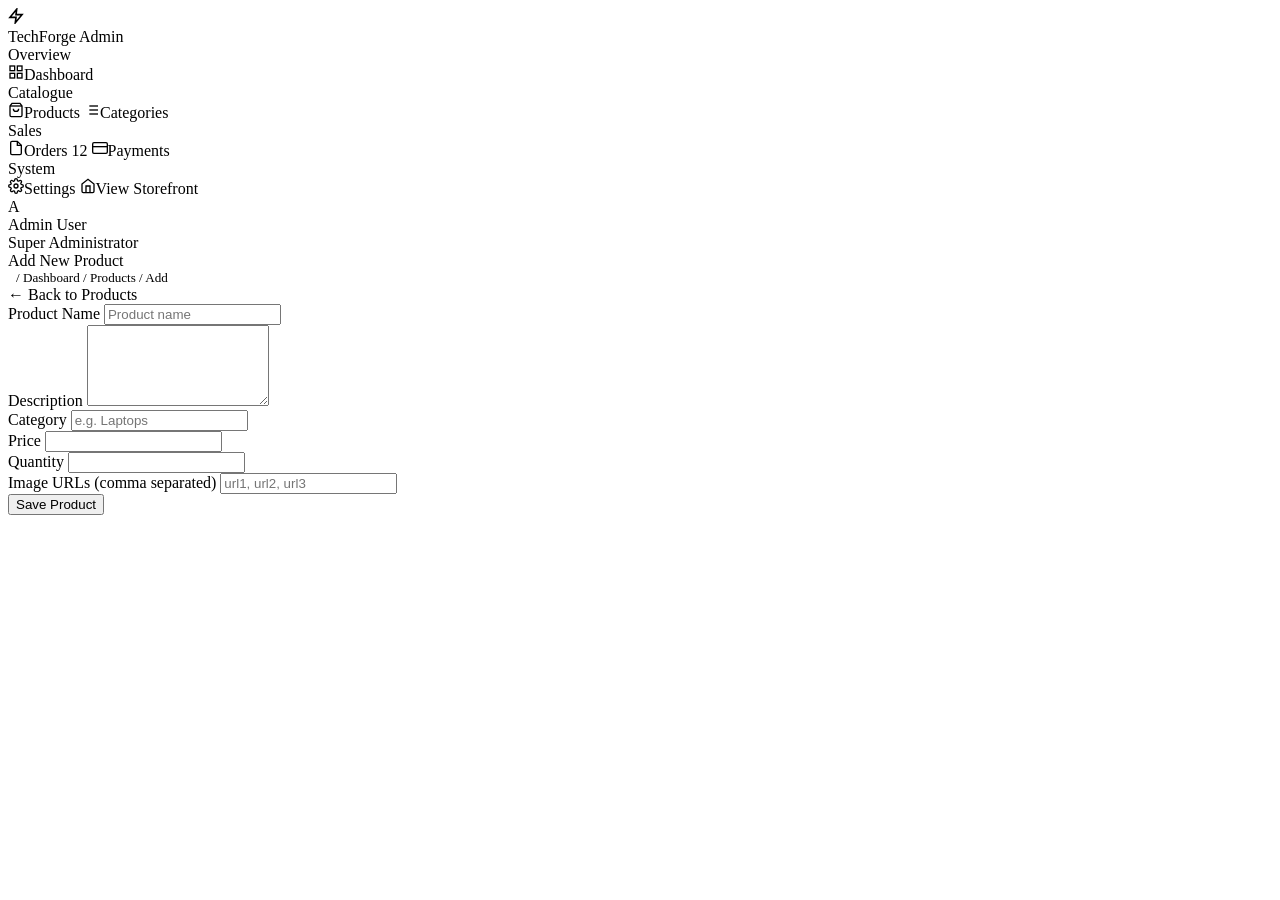
<file: src/main/resources/templates/productform.html>
<!DOCTYPE html>
<html lang="en" xmlns:th="http://www.thymeleaf.org">
<head>
    <meta charset="UTF-8"/>
    <meta name="viewport" content="width=device-width, initial-scale=1.0"/>
    <title th:text="${product?.id != null} ? 'Edit Product — TechForge Admin' : 'Add Product — TechForge Admin'">
        Add Product — TechForge Admin
    </title>
    <link rel="stylesheet" th:href="@{/css/styles.css}"/>
</head>
<body>

<div class="admin-layout">

    <!-- ══════════ SIDEBAR ══════════ -->
    <aside class="admin-sidebar" id="sidebar">
        <div class="sidebar-brand">
            <div class="nav-logo-mark">
                <svg width="16" height="16" viewBox="0 0 24 24" fill="none"
                     stroke="currentColor" stroke-width="2.5">
                    <polygon points="13 2 3 14 12 14 11 22 21 10 12 10 13 2"/>
                </svg>
            </div>
            <span class="sidebar-brand-text">Tech<span>Forge</span></span>
            <span class="sidebar-admin-badge">Admin</span>
        </div>
        <nav class="sidebar-nav">
            <div class="sidebar-section-label">Overview</div>
            <a th:href="@{/admin/dashboard}" class="sidebar-nav-item">
                <svg width="16" height="16" viewBox="0 0 24 24" fill="none" stroke="currentColor" stroke-width="2">
                    <rect x="3" y="3" width="7" height="7"/><rect x="14" y="3" width="7" height="7"/>
                    <rect x="14" y="14" width="7" height="7"/><rect x="3" y="14" width="7" height="7"/>
                </svg>Dashboard
            </a>
            <div class="sidebar-section-label">Catalogue</div>
            <a th:href="@{/admin/products}" class="sidebar-nav-item active">
                <svg width="16" height="16" viewBox="0 0 24 24" fill="none" stroke="currentColor" stroke-width="2">
                    <path d="M6 2L3 6v14a2 2 0 0 0 2 2h14a2 2 0 0 0 2-2V6l-3-4z"/>
                    <line x1="3" y1="6" x2="21" y2="6"/>
                    <path d="M16 10a4 4 0 0 1-8 0"/>
                </svg>Products
            </a>
            <a th:href="@{/admin/categories}" class="sidebar-nav-item">
                <svg width="16" height="16" viewBox="0 0 24 24" fill="none" stroke="currentColor" stroke-width="2">
                    <line x1="8" y1="6" x2="21" y2="6"/><line x1="8" y1="12" x2="21" y2="12"/>
                    <line x1="8" y1="18" x2="21" y2="18"/>
                </svg>Categories
            </a>
            <div class="sidebar-section-label">Sales</div>
            <a th:href="@{/admin/orders}" class="sidebar-nav-item">
                <svg width="16" height="16" viewBox="0 0 24 24" fill="none" stroke="currentColor" stroke-width="2">
                    <path d="M14 2H6a2 2 0 0 0-2 2v16a2 2 0 0 0 2 2h12a2 2 0 0 0 2-2V8z"/>
                    <polyline points="14 2 14 8 20 8"/>
                </svg>Orders
                <span class="sidebar-nav-badge">12</span>
            </a>
            <a th:href="@{/admin/payments}" class="sidebar-nav-item">
                <svg width="16" height="16" viewBox="0 0 24 24" fill="none" stroke="currentColor" stroke-width="2">
                    <rect x="1" y="4" width="22" height="16" rx="2" ry="2"/>
                    <line x1="1" y1="10" x2="23" y2="10"/>
                </svg>Payments
            </a>
            <div class="sidebar-section-label">System</div>
            <a th:href="@{/admin/settings}" class="sidebar-nav-item">
                <svg width="16" height="16" viewBox="0 0 24 24" fill="none" stroke="currentColor" stroke-width="2">
                    <circle cx="12" cy="12" r="3"/>
                    <path d="M19.4 15a1.65 1.65 0 0 0 .33 1.82l.06.06a2 2 0 1 1-2.83 2.83l-.06-.06a1.65 1.65 0 0 0-1.82-.33 1.65 1.65 0 0 0-1 1.51V21a2 2 0 0 1-4 0v-.09A1.65 1.65 0 0 0 9 19.4a1.65 1.65 0 0 0-1.82.33l-.06.06a2 2 0 1 1-2.83-2.83l.06-.06A1.65 1.65 0 0 0 4.68 15a1.65 1.65 0 0 0-1.51-1H3a2 2 0 0 1 0-4h.09A1.65 1.65 0 0 0 4.6 9a1.65 1.65 0 0 0-.33-1.82l-.06-.06a2 2 0 1 1 2.83-2.83l.06.06A1.65 1.65 0 0 0 9 4.68a1.65 1.65 0 0 0 1-1.51V3a2 2 0 0 1 4 0v.09a1.65 1.65 0 0 0 1 1.51 1.65 1.65 0 0 0 1.82-.33l.06-.06a2 2 0 1 1 2.83 2.83l-.06.06A1.65 1.65 0 0 0 19.4 9a1.65 1.65 0 0 0 1.51 1H21a2 2 0 0 1 0 4h-.09a1.65 1.65 0 0 0-1.51 1z"/>
                </svg>Settings
            </a>
            <a th:href="@{/}" class="sidebar-nav-item">
                <svg width="16" height="16" viewBox="0 0 24 24" fill="none" stroke="currentColor" stroke-width="2">
                    <path d="M3 9l9-7 9 7v11a2 2 0 0 1-2 2H5a2 2 0 0 1-2-2z"/>
                    <polyline points="9 22 9 12 15 12 15 22"/>
                </svg>View Storefront
            </a>
        </nav>
        <div class="sidebar-footer">
            <div class="sidebar-user">
                <div class="sidebar-user-avatar">A</div>
                <div>
                    <div class="sidebar-user-name">Admin User</div>
                    <div class="sidebar-user-role">Super Administrator</div>
                </div>
            </div>
        </div>
    </aside>

    <!-- ══════════ MAIN ══════════ -->
    <div class="admin-main">
        <div class="admin-topbar">
      <span class="admin-topbar-title"
            th:text="${product?.id != null} ? 'Edit Product' : 'Add New Product'">
        Add New Product
      </span>
            <nav style="font-size:0.82rem;color:var(--white-dim);margin-left:8px;">
                /
                <a th:href="@{/admin}" style="color:var(--cyan);">Dashboard</a> /
                <a th:href="@{/admin/products}" style="color:var(--cyan);">Products</a> /
                <span th:text="${product?.id != null} ? 'Edit' : 'Add'">Add</span>
            </nav>
            <div class="admin-topbar-actions">
                <a th:href="@{/admin/products}" class="btn btn-ghost btn-sm">← Back to Products</a>
            </div>
        </div>

        <div class="admin-content">


            <form th:action="@{/admin/products}"
                  th:object="${product}"
                  method="post"
                  enctype="multipart/form-data">

                <input type="hidden" th:name="${_csrf.parameterName}" th:value="${_csrf.token}"/>

                <!-- NAME -->
                <div class="form-group">
                    <label>Product Name</label>
                    <input type="text"
                           th:field="*{name}"
                           class="form-input"
                           placeholder="Product name"/>
                    <span th:if="${#fields.hasErrors('name')}" th:errors="*{name}"></span>
                </div>

                <!-- DESCRIPTION -->
                <div class="form-group">
                    <label>Description</label>
                    <textarea th:field="*{description}"
                              class="form-textarea"
                              rows="5"></textarea>
                    <span th:if="${#fields.hasErrors('description')}" th:errors="*{description}"></span>
                </div>

                <!-- CATEGORY -->
                <div class="form-group">
                    <label>Category</label>
                    <input type="text"
                           th:field="*{category}"
                           class="form-input"
                           placeholder="e.g. Laptops"/>
                    <span th:if="${#fields.hasErrors('category')}" th:errors="*{category}"></span>
                </div>

                <!-- PRICE -->
                <div class="form-group">
                    <label>Price</label>
                    <input type="number"
                           step="0.01"
                           th:field="*{price}"
                           class="form-input"/>
                    <span th:if="${#fields.hasErrors('price')}" th:errors="*{price}"></span>
                </div>

                <!-- QUANTITY -->
                <div class="form-group">
                    <label>Quantity</label>
                    <input type="number"
                           th:field="*{quantity}"
                           class="form-input"/>
                    <span th:if="${#fields.hasErrors('quantity')}" th:errors="*{quantity}"></span>
                </div>

                <!-- IMAGE URL LIST -->
                <div class="form-group">
                    <label>Image URLs (comma separated)</label>
                    <input type="text"
                           class="form-input"
                           placeholder="url1, url2, url3"
                           id="imageInput"/>
                </div>

                <!-- hidden field to bind List<String> -->
                <input type="hidden" th:field="*{imageUrl}" id="imageHidden"/>

                <!-- BUTTONS -->
                <button type="submit" class="btn btn-primary">
                    Save Product
                </button>

            </form>



        </div><!-- /.admin-content -->
    </div><!-- /.admin-main -->
</div><!-- /.admin-layout -->

<script>
    // Add spec row
    function addSpec() {
        const container = document.getElementById('specsContainer');
        const div = document.createElement('div');
        div.className = 'spec-row';
        div.style.cssText = 'display:grid;grid-template-columns:1fr 1fr auto;gap:10px;align-items:center;margin-bottom:10px;';
        div.innerHTML = `
      <input type="text" name="specKeys[]" class="form-input" placeholder="Spec name"/>
      <input type="text" name="specValues[]" class="form-input" placeholder="Value"/>
      <button type="button" class="btn-icon" onclick="removeSpec(this)">
        <svg width="14" height="14" viewBox="0 0 24 24" fill="none" stroke="currentColor" stroke-width="2">
          <line x1="18" y1="6" x2="6" y2="18"/><line x1="6" y1="6" x2="18" y2="18"/>
        </svg>
      </button>`;
        container.appendChild(div);
    }
    function removeSpec(btn) {
        btn.closest('.spec-row').remove();
    }

    // Image preview
    function previewImages(input) {
        const grid = document.getElementById('previewGrid');
        grid.innerHTML = '';
        grid.style.display = 'grid';
        Array.from(input.files).forEach(file => {
            const reader = new FileReader();
            reader.onload = e => {
                const div = document.createElement('div');
                div.className = 'image-preview-item';
                div.innerHTML = `<img src="${e.target.result}" alt="Preview"/>
          <button type="button" class="image-preview-remove"
                  onclick="this.parentElement.remove()">✕</button>`;
                grid.appendChild(div);
            };
            reader.readAsDataURL(file);
        });
    }

    function handleDrop(e) {
        e.preventDefault();
        const input = document.getElementById('imageUpload');
        input.files = e.dataTransfer.files;
        previewImages(input);
    }

    function removeImage(btn) {
        const id = btn.dataset.id;
        // TODO: POST /admin/products/images/{id}/delete
        btn.closest('.image-preview-item').remove();
    }

    // Character counters
    function updateCount(input, counterId) {
        const el = document.getElementById(counterId);
        if (el) el.textContent = input.value.length + '/' + input.maxLength;
    }

    // Auto-generate slug from name
    document.querySelector('input[name="name"]')?.addEventListener('input', function() {
        const slugField = document.querySelector('input[name="slug"]');
        if (slugField && !slugField.dataset.manual) {
            slugField.value = this.value
                .toLowerCase()
                .replace(/[^a-z0-9\s-]/g, '')
                .replace(/\s+/g, '-')
                .replace(/-+/g, '-');
        }
    });
    document.querySelector('input[name="slug"]')?.addEventListener('input', function() {
        this.dataset.manual = 'true';
    });
</script>
</body>
</html>
</file>
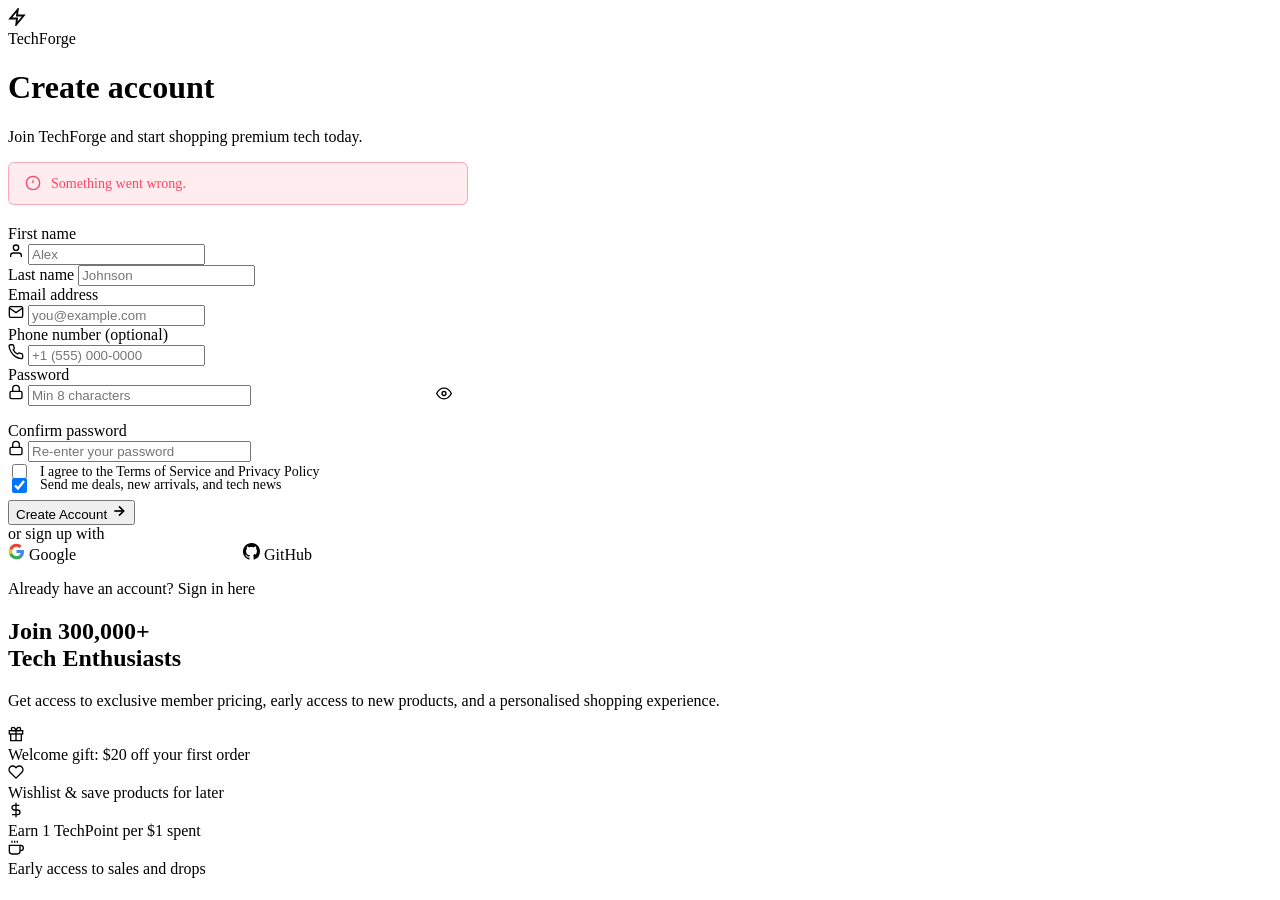
<file: src/main/resources/templates/register.html>
<!DOCTYPE html>
<html lang="en" xmlns:th="http://www.thymeleaf.org">
<head>
    <meta charset="UTF-8"/>
    <meta name="viewport" content="width=device-width, initial-scale=1.0"/>
    <title>Create Account — TechForge</title>
    <link rel="stylesheet" th:href="@{/css/styles.css}"/>
</head>
<body>

<div class="auth-page">

    <!-- ── Left: Form panel ── -->
    <div class="auth-panel auth-panel-main">
        <a th:href="@{/}" class="auth-brand">
            <div class="nav-logo-mark">
                <svg width="18" height="18" viewBox="0 0 24 24" fill="none"
                     stroke="currentColor" stroke-width="2.5">
                    <polygon points="13 2 3 14 12 14 11 22 21 10 12 10 13 2"/>
                </svg>
            </div>
            <span class="nav-logo-text">Tech<span>Forge</span></span>
        </a>

        <div class="auth-card" style="max-width:460px;">
            <h1 class="auth-title">Create account</h1>
            <p class="auth-subtitle">Join TechForge and start shopping premium tech today.</p>

            <!-- Global error -->
            <div th:if="${errorMessage}"
                 style="background:rgba(255,68,102,0.1);border:1px solid rgba(255,68,102,0.4);
                  border-radius:6px;padding:12px 16px;font-size:0.88rem;
                  color:#ff4466;margin-bottom:20px;display:flex;align-items:center;gap:10px;">
                <svg width="16" height="16" viewBox="0 0 24 24" fill="none"
                     stroke="currentColor" stroke-width="2">
                    <circle cx="12" cy="12" r="10"/>
                    <line x1="12" y1="8" x2="12" y2="12"/>
                    <line x1="12" y1="16" x2="12.01" y2="16"/>
                </svg>
                <span th:text="${errorMessage}">Something went wrong.</span>
            </div>

            <form th:action="@{/register}" th:object="${registerForm}"
                  method="post" class="auth-form" novalidate>
<!--                <input type="hidden" th:name="${_csrf.parameterName}" th:value="${_csrf.token}"/>-->

                <!-- Name row -->
                <div class="form-row">
                    <div class="form-group">
                        <label for="firstName" class="form-label">First name</label>
                        <div class="input-group">
                            <svg class="input-icon" width="16" height="16" viewBox="0 0 24 24" fill="none"
                                 stroke="currentColor" stroke-width="2">
                                <path d="M20 21v-2a4 4 0 0 0-4-4H8a4 4 0 0 0-4 4v2"/>
                                <circle cx="12" cy="7" r="4"/>
                            </svg>
                            <input id="firstName" th:field="*{firstName}" type="text"
                                   class="form-input"
                                   th:classappend="${#fields.hasErrors('firstName')} ? 'error'"
                                   placeholder="Alex"
                                   autocomplete="given-name" required/>
                        </div>
                        <span th:if="${#fields.hasErrors('firstName')}"
                              class="form-error" th:errors="*{firstName}"></span>
                    </div>
                    <div class="form-group">
                        <label for="lastName" class="form-label">Last name</label>
                        <input id="lastName" th:field="*{lastName}" type="text"
                               class="form-input"
                               th:classappend="${#fields.hasErrors('lastName')} ? 'error'"
                               placeholder="Johnson"
                               autocomplete="family-name" required/>
                        <span th:if="${#fields.hasErrors('lastName')}"
                              class="form-error" th:errors="*{lastName}"></span>
                    </div>
                </div>

                <!-- Email -->
                <div class="form-group">
                    <label for="email" class="form-label">Email address</label>
                    <div class="input-group">
                        <svg class="input-icon" width="16" height="16" viewBox="0 0 24 24" fill="none"
                             stroke="currentColor" stroke-width="2">
                            <path d="M4 4h16c1.1 0 2 .9 2 2v12c0 1.1-.9 2-2 2H4c-1.1 0-2-.9-2-2V6c0-1.1.9-2 2-2z"/>
                            <polyline points="22,6 12,13 2,6"/>
                        </svg>
                        <input id="email" th:field="*{email}" type="email"
                               class="form-input"
                               th:classappend="${#fields.hasErrors('email')} ? 'error'"
                               placeholder="you@example.com"
                               autocomplete="email" required/>
                    </div>
                    <span th:if="${#fields.hasErrors('email')}"
                          class="form-error" th:errors="*{email}"></span>
                </div>

                <!-- Phone (optional) -->
                <div class="form-group">
                    <label for="phone" class="form-label">
                        Phone number
                        <span style="color:var(--white-dim);font-weight:400;text-transform:none;letter-spacing:0;">
              (optional)
            </span>
                    </label>
                    <div class="input-group">
                        <svg class="input-icon" width="16" height="16" viewBox="0 0 24 24" fill="none"
                             stroke="currentColor" stroke-width="2">
                            <path d="M22 16.92v3a2 2 0 0 1-2.18 2 19.79 19.79 0 0 1-8.63-3.07A19.5 19.5 0 0 1 4.69 12 19.79 19.79 0 0 1 1.61 3.38 2 2 0 0 1 3.6 1.18h3a2 2 0 0 1 2 1.72c.127.96.361 1.903.7 2.81a2 2 0 0 1-.45 2.11L7.91 8.77a16 16 0 0 0 6.29 6.29l.95-.95a2 2 0 0 1 2.11-.45c.907.339 1.85.573 2.81.7a2 2 0 0 1 1.72 2z"/>
                        </svg>
                        <input id="phone" th:field="*{phone}" type="tel"
                               class="form-input"
                               placeholder="+1 (555) 000-0000"
                               autocomplete="tel"/>
                    </div>
                </div>

                <!-- Password -->
                <div class="form-group">
                    <label for="password" class="form-label">Password</label>
                    <div class="input-group" style="position:relative;">
                        <svg class="input-icon" width="16" height="16" viewBox="0 0 24 24" fill="none"
                             stroke="currentColor" stroke-width="2">
                            <rect x="3" y="11" width="18" height="11" rx="2" ry="2"/>
                            <path d="M7 11V7a5 5 0 0 1 10 0v4"/>
                        </svg>
                        <input id="password" th:field="*{password}" type="password"
                               class="form-input"
                               th:classappend="${#fields.hasErrors('password')} ? 'error'"
                               placeholder="Min 8 characters"
                               autocomplete="new-password" required
                               style="padding-right:48px;"
                               oninput="checkStrength(this.value)"/>
                        <button type="button" id="togglePwd"
                                style="position:absolute;right:12px;top:50%;transform:translateY(-50%);
                           background:none;border:none;color:var(--white-dim);cursor:pointer;padding:4px;"
                                aria-label="Show password">
                            <svg width="16" height="16" viewBox="0 0 24 24" fill="none"
                                 stroke="currentColor" stroke-width="2">
                                <path d="M1 12s4-8 11-8 11 8 11 8-4 8-11 8-11-8-11-8z"/>
                                <circle cx="12" cy="12" r="3"/>
                            </svg>
                        </button>
                    </div>
                    <!-- Password strength bar -->
                    <div style="margin-top:8px;">
                        <div style="height:4px;background:var(--border);border-radius:4px;overflow:hidden;">
                            <div id="strengthBar"
                                 style="height:100%;width:0;border-radius:4px;transition:all 0.3s ease;"></div>
                        </div>
                        <span id="strengthLabel"
                              style="font-size:0.73rem;color:var(--white-dim);margin-top:4px;display:block;"></span>
                    </div>
                    <span th:if="${#fields.hasErrors('password')}"
                          class="form-error" th:errors="*{password}"></span>
                </div>

                <!-- Confirm password -->
                <div class="form-group">
                    <label for="confirmPassword" class="form-label">Confirm password</label>
                    <div class="input-group" style="position:relative;">
                        <svg class="input-icon" width="16" height="16" viewBox="0 0 24 24" fill="none"
                             stroke="currentColor" stroke-width="2">
                            <rect x="3" y="11" width="18" height="11" rx="2" ry="2"/>
                            <path d="M7 11V7a5 5 0 0 1 10 0v4"/>
                        </svg>
                        <input id="confirmPassword" th:field="*{confirmPassword}" type="password"
                               class="form-input"
                               th:classappend="${#fields.hasErrors('confirmPassword')} ? 'error'"
                               placeholder="Re-enter your password"
                               autocomplete="new-password" required
                               style="padding-right:48px;"/>
                        <span id="matchIcon"
                              style="position:absolute;right:14px;top:50%;transform:translateY(-50%);
                         font-size:0.85rem;display:none;"></span>
                    </div>
                    <span th:if="${#fields.hasErrors('confirmPassword')}"
                          class="form-error" th:errors="*{confirmPassword}"></span>
                </div>

                <!-- Terms checkbox -->
                <div class="form-group">
                    <label style="display:flex;align-items:flex-start;gap:10px;cursor:pointer;
                        font-size:0.87rem;color:var(--white-dim);line-height:1.5;">
                        <input type="checkbox" name="acceptTerms" required
                               style="accent-color:var(--cyan);width:15px;height:15px;
                          margin-top:2px;flex-shrink:0;"/>
                        <span>
              I agree to the
              <a th:href="@{/terms}" style="color:var(--cyan);">Terms of Service</a>
              and
              <a th:href="@{/privacy}" style="color:var(--cyan);">Privacy Policy</a>
            </span>
                    </label>
                </div>

                <!-- Subscribe checkbox -->
                <div class="form-group" style="margin-top:-8px;">
                    <label style="display:flex;align-items:center;gap:10px;cursor:pointer;
                        font-size:0.87rem;color:var(--white-dim);">
                        <input type="checkbox" name="newsletter" checked
                               style="accent-color:var(--cyan);width:15px;height:15px;"/>
                        Send me deals, new arrivals, and tech news
                    </label>
                </div>

                <!-- Submit -->
                <button type="submit" class="btn btn-primary btn-full" style="margin-top:4px;">
                    Create Account
                    <svg width="16" height="16" viewBox="0 0 24 24" fill="none"
                         stroke="currentColor" stroke-width="2.5">
                        <line x1="5" y1="12" x2="19" y2="12"/>
                        <polyline points="12 5 19 12 12 19"/>
                    </svg>
                </button>

                <div class="auth-divider">or sign up with</div>

                <div style="display:grid;grid-template-columns:1fr 1fr;gap:10px;">
                    <a th:href="@{/oauth2/authorization/google}" class="btn btn-ghost"
                       style="justify-content:center;">
                        <svg width="17" height="17" viewBox="0 0 24 24">
                            <path fill="#4285F4" d="M22.56 12.25c0-.78-.07-1.53-.2-2.25H12v4.26h5.92c-.26 1.37-1.04 2.53-2.21 3.31v2.77h3.57c2.08-1.92 3.28-4.74 3.28-8.09z"/>
                            <path fill="#34A853" d="M12 23c2.97 0 5.46-.98 7.28-2.66l-3.57-2.77c-.98.66-2.23 1.06-3.71 1.06-2.86 0-5.29-1.93-6.16-4.53H2.18v2.84C3.99 20.53 7.7 23 12 23z"/>
                            <path fill="#FBBC05" d="M5.84 14.09c-.22-.66-.35-1.36-.35-2.09s.13-1.43.35-2.09V7.07H2.18C1.43 8.55 1 10.22 1 12s.43 3.45 1.18 4.93l2.85-2.22.81-.62z"/>
                            <path fill="#EA4335" d="M12 5.38c1.62 0 3.06.56 4.21 1.64l3.15-3.15C17.45 2.09 14.97 1 12 1 7.7 1 3.99 3.47 2.18 7.07l3.66 2.84c.87-2.6 3.3-4.53 6.16-4.53z"/>
                        </svg>
                        Google
                    </a>
                    <a th:href="@{/oauth2/authorization/github}" class="btn btn-ghost"
                       style="justify-content:center;">
                        <svg width="17" height="17" viewBox="0 0 24 24" fill="currentColor">
                            <path d="M12 0C5.37 0 0 5.37 0 12c0 5.31 3.435 9.795 8.205 11.385.6.105.825-.255.825-.57 0-.285-.015-1.23-.015-2.235-3.015.555-3.795-.735-4.035-1.41-.135-.345-.72-1.41-1.23-1.695-.42-.225-1.02-.78-.015-.795.945-.015 1.62.87 1.845 1.23 1.08 1.815 2.805 1.305 3.495.99.105-.78.42-1.305.765-1.605-2.67-.3-5.46-1.335-5.46-5.925 0-1.305.465-2.385 1.23-3.225-.12-.3-.54-1.53.12-3.18 0 0 1.005-.315 3.3 1.23.96-.27 1.98-.405 3-.405s2.04.135 3 .405c2.295-1.56 3.3-1.23 3.3-1.23.66 1.65.24 2.88.12 3.18.765.84 1.23 1.905 1.23 3.225 0 4.605-2.805 5.625-5.475 5.925.435.375.81 1.095.81 2.22 0 1.605-.015 2.895-.015 3.3 0 .315.225.69.825.57A12.02 12.02 0 0 0 24 12c0-6.63-5.37-12-12-12z"/>
                        </svg>
                        GitHub
                    </a>
                </div>
            </form>

            <p class="auth-footer">
                Already have an account?
                <a th:href="@{/login}">Sign in here</a>
            </p>
        </div>
    </div>

    <!-- ── Right: Visual panel ── -->
    <div class="auth-panel auth-panel-visual">
        <h2 class="auth-visual-title">Join <span style="color:var(--cyan);">300,000+</span><br/>Tech Enthusiasts</h2>
        <p class="auth-visual-sub">
            Get access to exclusive member pricing, early access to new products, and a personalised shopping experience.
        </p>
        <div class="auth-visual-features">
            <div class="auth-visual-feat">
                <div class="auth-feat-icon">
                    <svg width="16" height="16" viewBox="0 0 24 24" fill="none"
                         stroke="currentColor" stroke-width="2">
                        <polyline points="20 12 20 22 4 22 4 12"/>
                        <rect x="2" y="7" width="20" height="5"/>
                        <line x1="12" y1="22" x2="12" y2="7"/>
                        <path d="M12 7H7.5a2.5 2.5 0 0 1 0-5C11 2 12 7 12 7z"/>
                        <path d="M12 7h4.5a2.5 2.5 0 0 0 0-5C13 2 12 7 12 7z"/>
                    </svg>
                </div>
                <span class="auth-feat-text">Welcome gift: $20 off your first order</span>
            </div>
            <div class="auth-visual-feat">
                <div class="auth-feat-icon">
                    <svg width="16" height="16" viewBox="0 0 24 24" fill="none"
                         stroke="currentColor" stroke-width="2">
                        <path d="M20.84 4.61a5.5 5.5 0 0 0-7.78 0L12 5.67l-1.06-1.06a5.5 5.5 0 0 0-7.78 7.78l1.06 1.06L12 21.23l7.78-7.78 1.06-1.06a5.5 5.5 0 0 0 0-7.78z"/>
                    </svg>
                </div>
                <span class="auth-feat-text">Wishlist & save products for later</span>
            </div>
            <div class="auth-visual-feat">
                <div class="auth-feat-icon">
                    <svg width="16" height="16" viewBox="0 0 24 24" fill="none"
                         stroke="currentColor" stroke-width="2">
                        <line x1="12" y1="1" x2="12" y2="23"/>
                        <path d="M17 5H9.5a3.5 3.5 0 0 0 0 7h5a3.5 3.5 0 0 1 0 7H6"/>
                    </svg>
                </div>
                <span class="auth-feat-text">Earn 1 TechPoint per $1 spent</span>
            </div>
            <div class="auth-visual-feat">
                <div class="auth-feat-icon">
                    <svg width="16" height="16" viewBox="0 0 24 24" fill="none"
                         stroke="currentColor" stroke-width="2">
                        <path d="M18 8h1a4 4 0 0 1 0 8h-1"/>
                        <path d="M2 8h16v9a4 4 0 0 1-4 4H6a4 4 0 0 1-4-4V8z"/>
                        <line x1="6" y1="1" x2="6" y2="4"/>
                        <line x1="10" y1="1" x2="10" y2="4"/>
                        <line x1="14" y1="1" x2="14" y2="4"/>
                    </svg>
                </div>
                <span class="auth-feat-text">Early access to sales and drops</span>
            </div>
        </div>
    </div>

</div>

<script>
    // Toggle password visibility
    document.getElementById('togglePwd')?.addEventListener('click', function() {
        const pwd = document.getElementById('password');
        const isText = pwd.type === 'text';
        pwd.type = isText ? 'password' : 'text';
        this.style.color = isText ? 'var(--white-dim)' : 'var(--cyan)';
    });

    // Password strength meter
    function checkStrength(val) {
        const bar   = document.getElementById('strengthBar');
        const label = document.getElementById('strengthLabel');
        let score = 0;
        if (val.length >= 8)                     score++;
        if (/[A-Z]/.test(val))                   score++;
        if (/[0-9]/.test(val))                   score++;
        if (/[^A-Za-z0-9]/.test(val))            score++;
        const levels = [
            { w: '0%',   color: 'transparent', text: '' },
            { w: '25%',  color: '#ff4466',     text: 'Weak' },
            { w: '50%',  color: '#ffb020',     text: 'Fair' },
            { w: '75%',  color: '#00d4ff',     text: 'Good' },
            { w: '100%', color: '#00e5a0',     text: 'Strong' },
        ];
        bar.style.width       = levels[score].w;
        bar.style.background  = levels[score].color;
        label.textContent     = levels[score].text;
        label.style.color     = levels[score].color;
    }

    // Confirm password match indicator
    const pwd  = document.getElementById('password');
    const cpwd = document.getElementById('confirmPassword');
    const icon = document.getElementById('matchIcon');
    function checkMatch() {
        if (!cpwd.value) { icon.style.display = 'none'; return; }
        icon.style.display = 'block';
        if (pwd.value === cpwd.value) {
            icon.textContent = '✓'; icon.style.color = 'var(--green)';
        } else {
            icon.textContent = '✗'; icon.style.color = 'var(--red)';
        }
    }
    cpwd?.addEventListener('input', checkMatch);
    pwd?.addEventListener('input', checkMatch);
</script>
</body>
</html>
</file>
